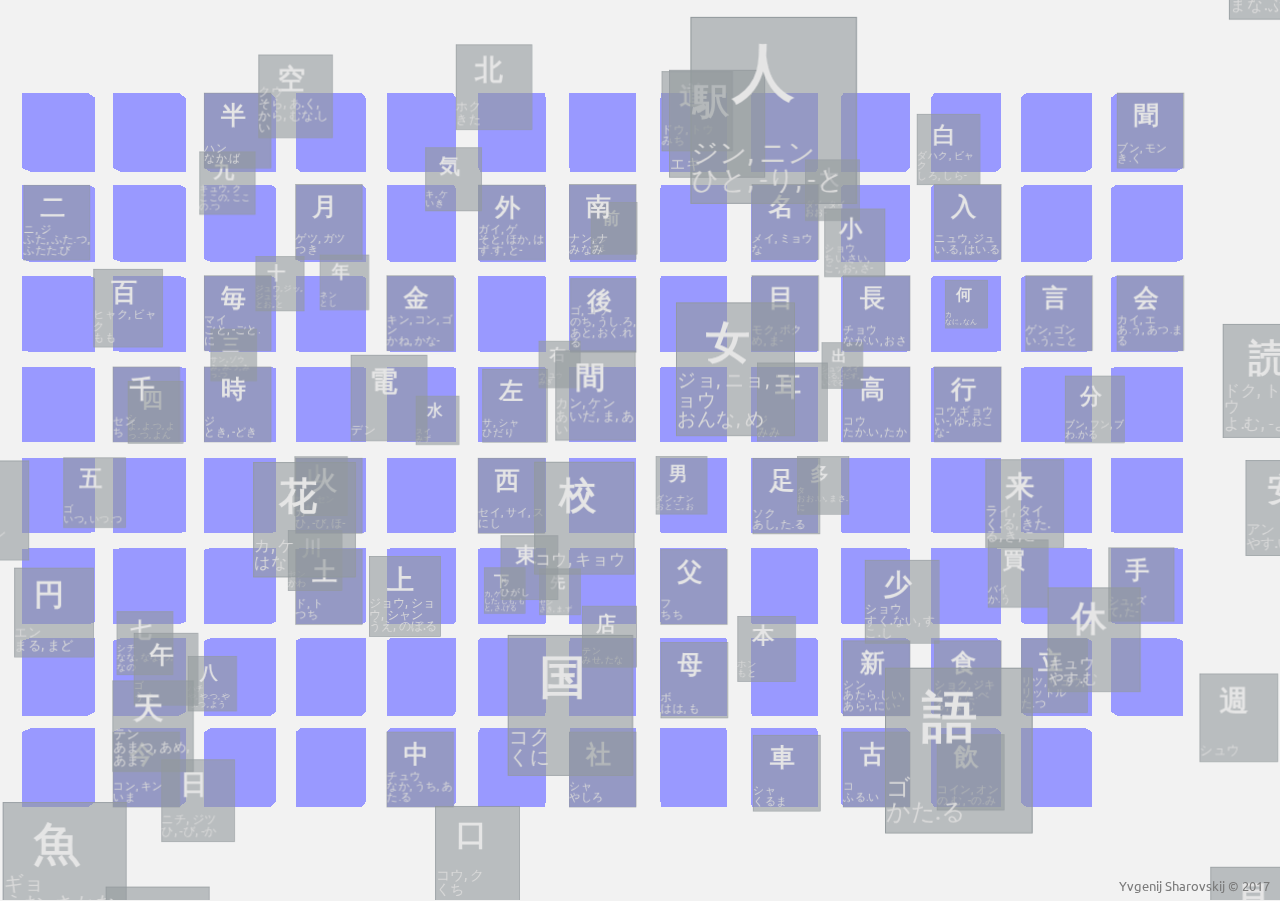
<file: index.html>
<!doctype html>
<html lang="jp">
<head>
	<meta charset="UTF-8">
 	<meta name="author" content="Yvgenij Sharovskij">
  	<meta name="keywords" content="日本語能力試験 , JLPT, N5, 漢字, Kanji, Yvgenij Sharovskij, Three.js, webVR">
  	<meta name="description" content="これはThree.jsとwebVRに基づいて日本語能力試験 (JLPT) N5の漢字グリッドです。2010年以前のJLPT試験からの104字が含まれている。">
    <meta http-equiv="x-ua-compatible" content="ie=edge">

	<link href="http://fonts.googleapis.com/css?family=Ubuntu:300,400,700" rel="stylesheet" type="text/css">
    
    <link rel="stylesheet" href="stylesheets/reset.css">
    <link rel="stylesheet" href="stylesheets/style.min.css"> 

	<title>日本語能力試験  N5: 漢字 (Yvgenij Sharovskij)</title>
</head>

<body>

<div class="page-container">
	<div id="container"></div>
	
<footer class="footer-container"> 	
	<div class="footer-copy">
		<a href="https://yvgenijsharovskij.github.io/">Yvgenij Sharovskij</a> &copy; 2017
	</div>     
</footer> <!-- footer-container -->

</div> <!-- page-container -->
	
<!-- unobtrusive <script> -->	
<script src="js/webvr-polyfill.min.js"></script> 
<script src="js/three.min.js"></script>
<script src="js/detector.min.js"></script>
<script src="js/VREffect.min.js"></script>
<script src="js/tween.min.js"></script>
<script src="js/CSS3DRenderer.min.js"></script>
<script src="js/OrbitControls.min.js"></script>
<!-- custom -->
<script src="js/N5Kanji.min.js"></script>
<script src="js/main.min.js"></script>

</body>
</html>
</file>
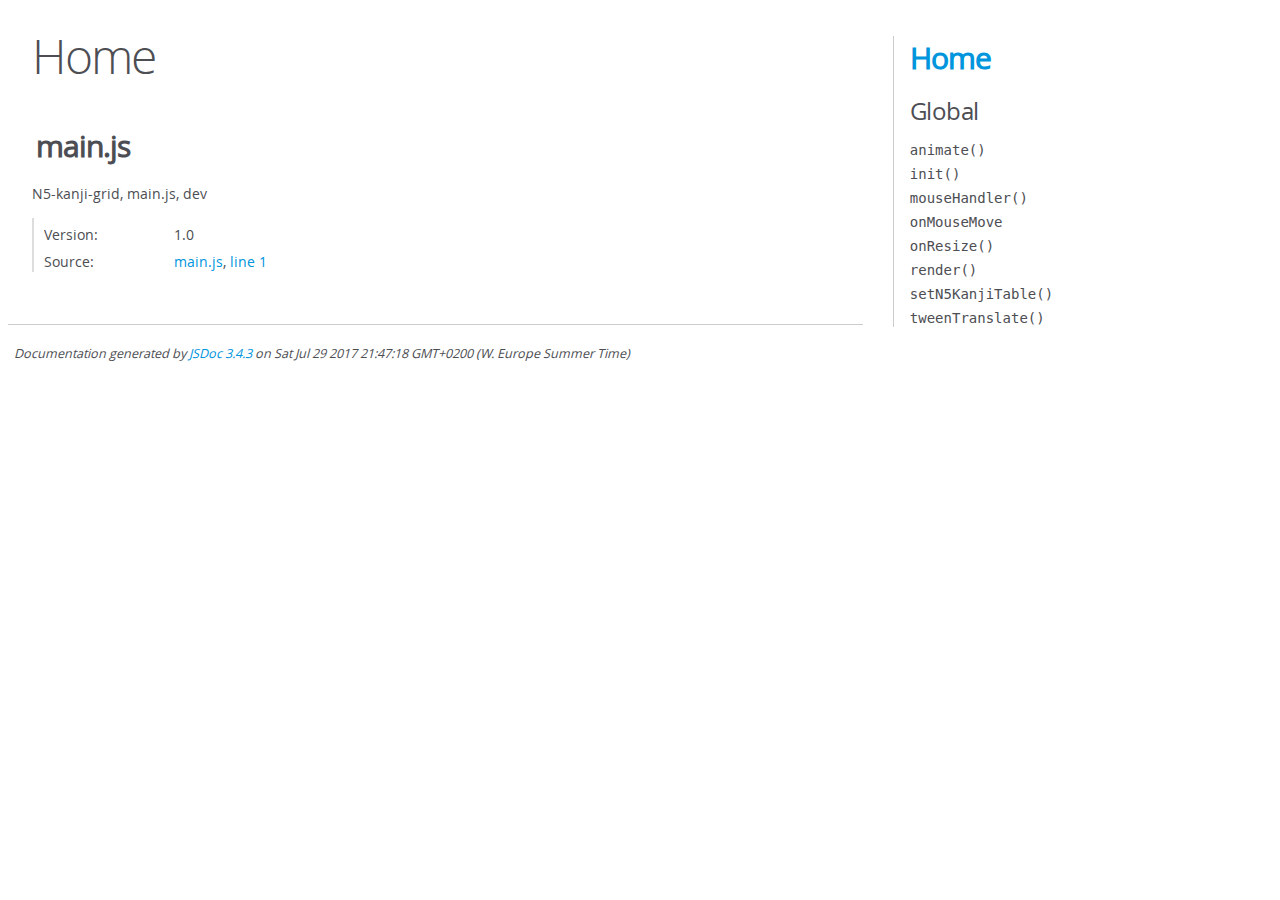
<file: js/jsdoc/index.html>
<!DOCTYPE html>
<html lang="en">
<head>
    <meta charset="utf-8">
    <title>JSDoc: Home</title>

    <script src="scripts/prettify/prettify.js"> </script>
    <script src="scripts/prettify/lang-css.js"> </script>
    <!--[if lt IE 9]>
      <script src="//html5shiv.googlecode.com/svn/trunk/html5.js"></script>
    <![endif]-->
    <link type="text/css" rel="stylesheet" href="styles/prettify-tomorrow.css">
    <link type="text/css" rel="stylesheet" href="styles/jsdoc-default.css">
</head>

<body>

<div id="main">

    <h1 class="page-title">Home</h1>

    



    


    <h3> </h3>










    












<section>

<header>
    
        <h2>main.js</h2>
        
    
</header>

<article>
    <div class="container-overview">
    
        
            <div class="description">N5-kanji-grid, main.js, dev</div>
        

        


<dl class="details">

    
    <dt class="tag-version">Version:</dt>
    <dd class="tag-version"><ul class="dummy"><li>1.0</li></ul></dd>
    

    

    

    

    

    

    

    

    

    

    

    

    
    <dt class="tag-source">Source:</dt>
    <dd class="tag-source"><ul class="dummy"><li>
        <a href="main.js.html">main.js</a>, <a href="main.js.html#line1">line 1</a>
    </li></ul></dd>
    

    

    

    
</dl>


        
    
    </div>

    

    

    

     

    

    

    

    

    
</article>

</section>




</div>

<nav>
    <h2><a href="index.html">Home</a></h2><h3>Global</h3><ul><li><a href="global.html#animate()">animate()</a></li><li><a href="global.html#init()">init()</a></li><li><a href="global.html#mouseHandler()">mouseHandler()</a></li><li><a href="global.html#onMouseMoveevent">onMouseMove</a></li><li><a href="global.html#onResize()">onResize()</a></li><li><a href="global.html#render()">render()</a></li><li><a href="global.html#setN5KanjiTable()">setN5KanjiTable()</a></li><li><a href="global.html#tweenTranslate()">tweenTranslate()</a></li></ul>
</nav>

<br class="clear">

<footer>
    Documentation generated by <a href="https://github.com/jsdoc3/jsdoc">JSDoc 3.4.3</a> on Sat Jul 29 2017 21:47:18 GMT+0200 (W. Europe Summer Time)
</footer>

<script> prettyPrint(); </script>
<script src="scripts/linenumber.js"> </script>
</body>
</html>
</file>
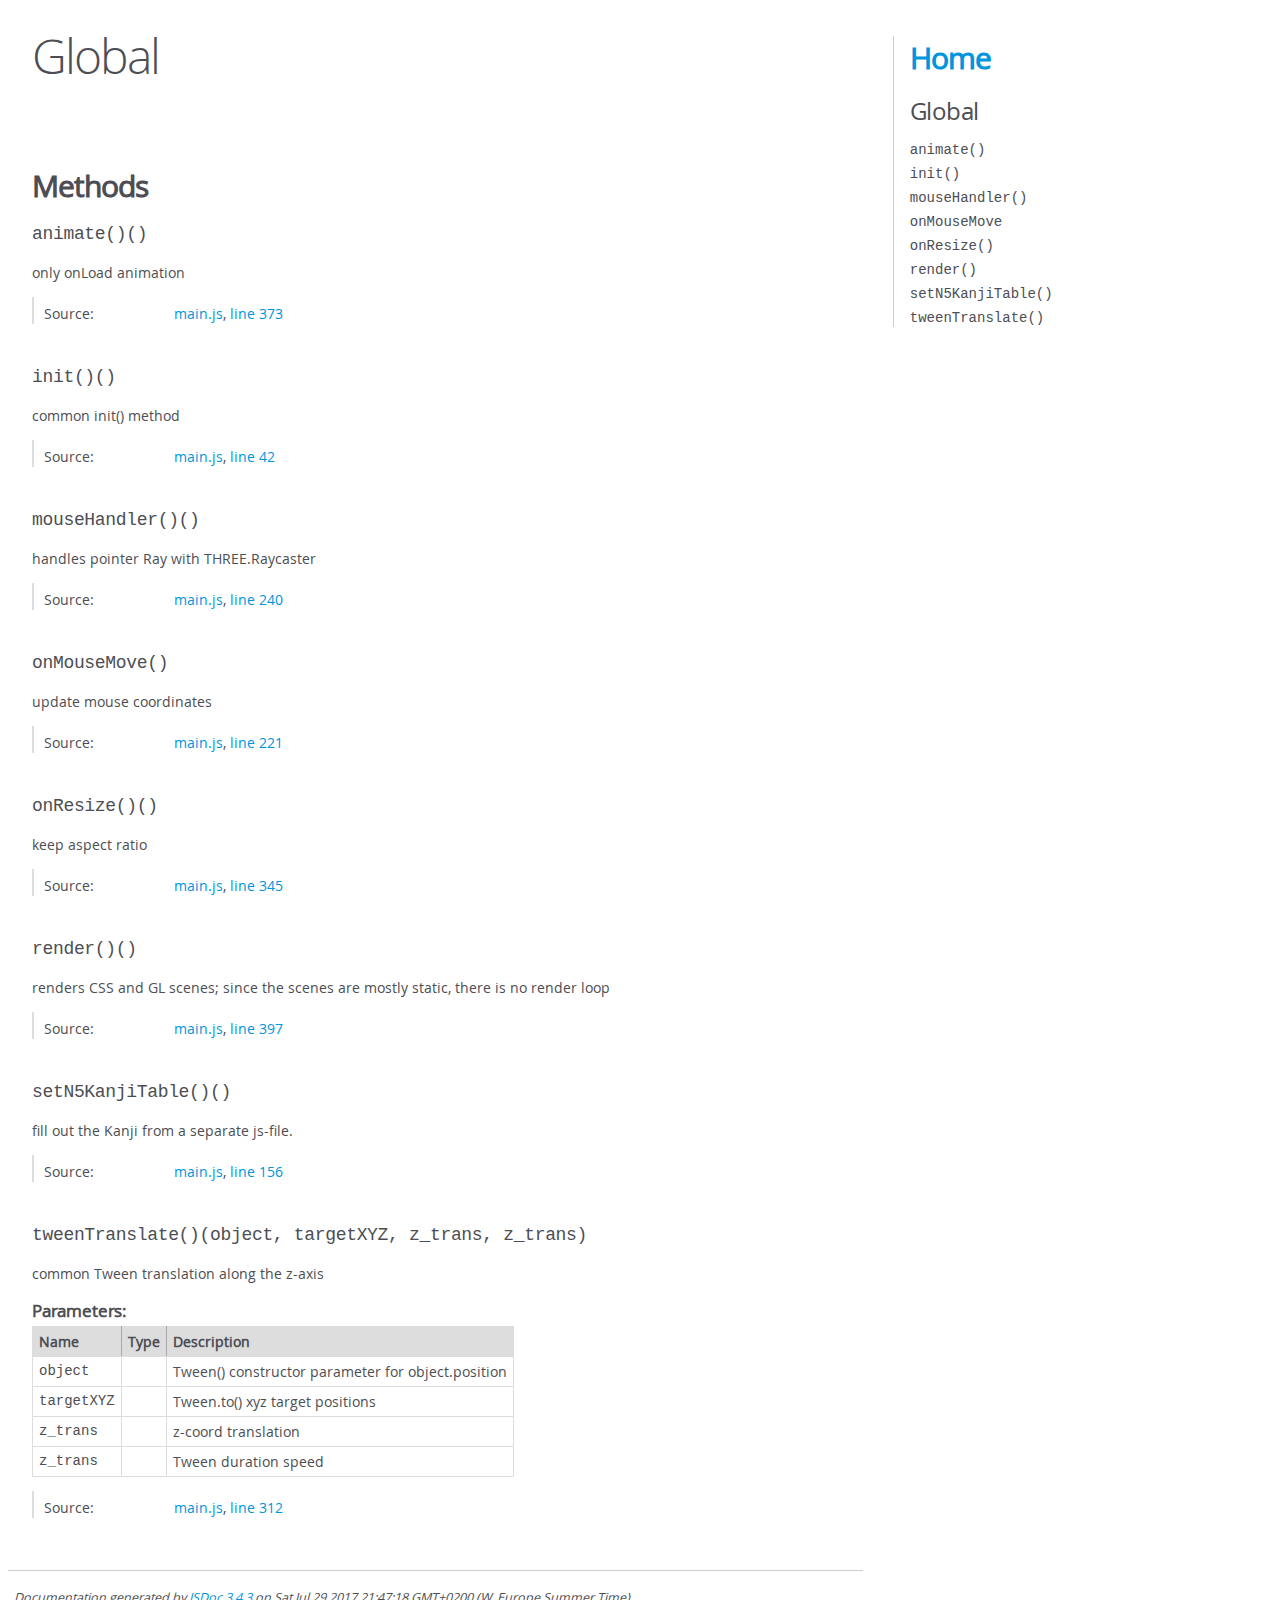
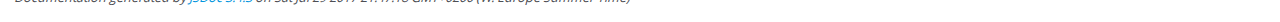
<file: js/jsdoc/global.html>
<!DOCTYPE html>
<html lang="en">
<head>
    <meta charset="utf-8">
    <title>JSDoc: Global</title>

    <script src="scripts/prettify/prettify.js"> </script>
    <script src="scripts/prettify/lang-css.js"> </script>
    <!--[if lt IE 9]>
      <script src="//html5shiv.googlecode.com/svn/trunk/html5.js"></script>
    <![endif]-->
    <link type="text/css" rel="stylesheet" href="styles/prettify-tomorrow.css">
    <link type="text/css" rel="stylesheet" href="styles/jsdoc-default.css">
</head>

<body>

<div id="main">

    <h1 class="page-title">Global</h1>

    




<section>

<header>
    
        <h2></h2>
        
    
</header>

<article>
    <div class="container-overview">
    
        

        


<dl class="details">

    

    

    

    

    

    

    

    

    

    

    

    

    

    

    

    
</dl>


        
    
    </div>

    

    

    

     

    

    

    
        <h3 class="subsection-title">Methods</h3>

        
            

    

    <h4 class="name" id="animate()"><span class="type-signature"></span>animate()<span class="signature">()</span><span class="type-signature"></span></h4>

    



<div class="description">
    only onLoad animation
</div>













<dl class="details">

    

    

    

    

    

    

    

    

    

    

    

    

    
    <dt class="tag-source">Source:</dt>
    <dd class="tag-source"><ul class="dummy"><li>
        <a href="main.js.html">main.js</a>, <a href="main.js.html#line373">line 373</a>
    </li></ul></dd>
    

    

    

    
</dl>
















        
            

    

    <h4 class="name" id="init()"><span class="type-signature"></span>init()<span class="signature">()</span><span class="type-signature"></span></h4>

    



<div class="description">
    common init() method
</div>













<dl class="details">

    

    

    

    

    

    

    

    

    

    

    

    

    
    <dt class="tag-source">Source:</dt>
    <dd class="tag-source"><ul class="dummy"><li>
        <a href="main.js.html">main.js</a>, <a href="main.js.html#line42">line 42</a>
    </li></ul></dd>
    

    

    

    
</dl>
















        
            

    

    <h4 class="name" id="mouseHandler()"><span class="type-signature"></span>mouseHandler()<span class="signature">()</span><span class="type-signature"></span></h4>

    



<div class="description">
    handles pointer Ray with THREE.Raycaster
</div>













<dl class="details">

    

    

    

    

    

    

    

    

    

    

    

    

    
    <dt class="tag-source">Source:</dt>
    <dd class="tag-source"><ul class="dummy"><li>
        <a href="main.js.html">main.js</a>, <a href="main.js.html#line240">line 240</a>
    </li></ul></dd>
    

    

    

    
</dl>
















        
            

    

    <h4 class="name" id="onMouseMoveevent"><span class="type-signature"></span>onMouseMove<span class="signature">()</span><span class="type-signature"></span></h4>

    



<div class="description">
    update mouse coordinates
</div>













<dl class="details">

    

    

    

    

    

    

    

    

    

    

    

    

    
    <dt class="tag-source">Source:</dt>
    <dd class="tag-source"><ul class="dummy"><li>
        <a href="main.js.html">main.js</a>, <a href="main.js.html#line221">line 221</a>
    </li></ul></dd>
    

    

    

    
</dl>
















        
            

    

    <h4 class="name" id="onResize()"><span class="type-signature"></span>onResize()<span class="signature">()</span><span class="type-signature"></span></h4>

    



<div class="description">
    keep aspect ratio
</div>













<dl class="details">

    

    

    

    

    

    

    

    

    

    

    

    

    
    <dt class="tag-source">Source:</dt>
    <dd class="tag-source"><ul class="dummy"><li>
        <a href="main.js.html">main.js</a>, <a href="main.js.html#line345">line 345</a>
    </li></ul></dd>
    

    

    

    
</dl>
















        
            

    

    <h4 class="name" id="render()"><span class="type-signature"></span>render()<span class="signature">()</span><span class="type-signature"></span></h4>

    



<div class="description">
    renders CSS and GL scenes; since the scenes are mostly static, there is no render loop
</div>













<dl class="details">

    

    

    

    

    

    

    

    

    

    

    

    

    
    <dt class="tag-source">Source:</dt>
    <dd class="tag-source"><ul class="dummy"><li>
        <a href="main.js.html">main.js</a>, <a href="main.js.html#line397">line 397</a>
    </li></ul></dd>
    

    

    

    
</dl>
















        
            

    

    <h4 class="name" id="setN5KanjiTable()"><span class="type-signature"></span>setN5KanjiTable()<span class="signature">()</span><span class="type-signature"></span></h4>

    



<div class="description">
    fill out the Kanji from a separate js-file.
</div>













<dl class="details">

    

    

    

    

    

    

    

    

    

    

    

    

    
    <dt class="tag-source">Source:</dt>
    <dd class="tag-source"><ul class="dummy"><li>
        <a href="main.js.html">main.js</a>, <a href="main.js.html#line156">line 156</a>
    </li></ul></dd>
    

    

    

    
</dl>
















        
            

    

    <h4 class="name" id="tweenTranslate()"><span class="type-signature"></span>tweenTranslate()<span class="signature">(object, targetXYZ, z_trans, z_trans)</span><span class="type-signature"></span></h4>

    



<div class="description">
    common Tween translation along the z-axis
</div>









    <h5>Parameters:</h5>
    

<table class="params">
    <thead>
    <tr>
        
        <th>Name</th>
        

        <th>Type</th>

        

        

        <th class="last">Description</th>
    </tr>
    </thead>

    <tbody>
    

        <tr>
            
                <td class="name"><code>object</code></td>
            

            <td class="type">
            
            </td>

            

            

            <td class="description last">Tween() constructor parameter for object.position</td>
        </tr>

    

        <tr>
            
                <td class="name"><code>targetXYZ</code></td>
            

            <td class="type">
            
            </td>

            

            

            <td class="description last">Tween.to() xyz target positions</td>
        </tr>

    

        <tr>
            
                <td class="name"><code>z_trans</code></td>
            

            <td class="type">
            
            </td>

            

            

            <td class="description last">z-coord translation</td>
        </tr>

    

        <tr>
            
                <td class="name"><code>z_trans</code></td>
            

            <td class="type">
            
            </td>

            

            

            <td class="description last">Tween duration speed</td>
        </tr>

    
    </tbody>
</table>






<dl class="details">

    

    

    

    

    

    

    

    

    

    

    

    

    
    <dt class="tag-source">Source:</dt>
    <dd class="tag-source"><ul class="dummy"><li>
        <a href="main.js.html">main.js</a>, <a href="main.js.html#line312">line 312</a>
    </li></ul></dd>
    

    

    

    
</dl>
















        
    

    

    
</article>

</section>




</div>

<nav>
    <h2><a href="index.html">Home</a></h2><h3>Global</h3><ul><li><a href="global.html#animate()">animate()</a></li><li><a href="global.html#init()">init()</a></li><li><a href="global.html#mouseHandler()">mouseHandler()</a></li><li><a href="global.html#onMouseMoveevent">onMouseMove</a></li><li><a href="global.html#onResize()">onResize()</a></li><li><a href="global.html#render()">render()</a></li><li><a href="global.html#setN5KanjiTable()">setN5KanjiTable()</a></li><li><a href="global.html#tweenTranslate()">tweenTranslate()</a></li></ul>
</nav>

<br class="clear">

<footer>
    Documentation generated by <a href="https://github.com/jsdoc3/jsdoc">JSDoc 3.4.3</a> on Sat Jul 29 2017 21:47:18 GMT+0200 (W. Europe Summer Time)
</footer>

<script> prettyPrint(); </script>
<script src="scripts/linenumber.js"> </script>
</body>
</html>
</file>
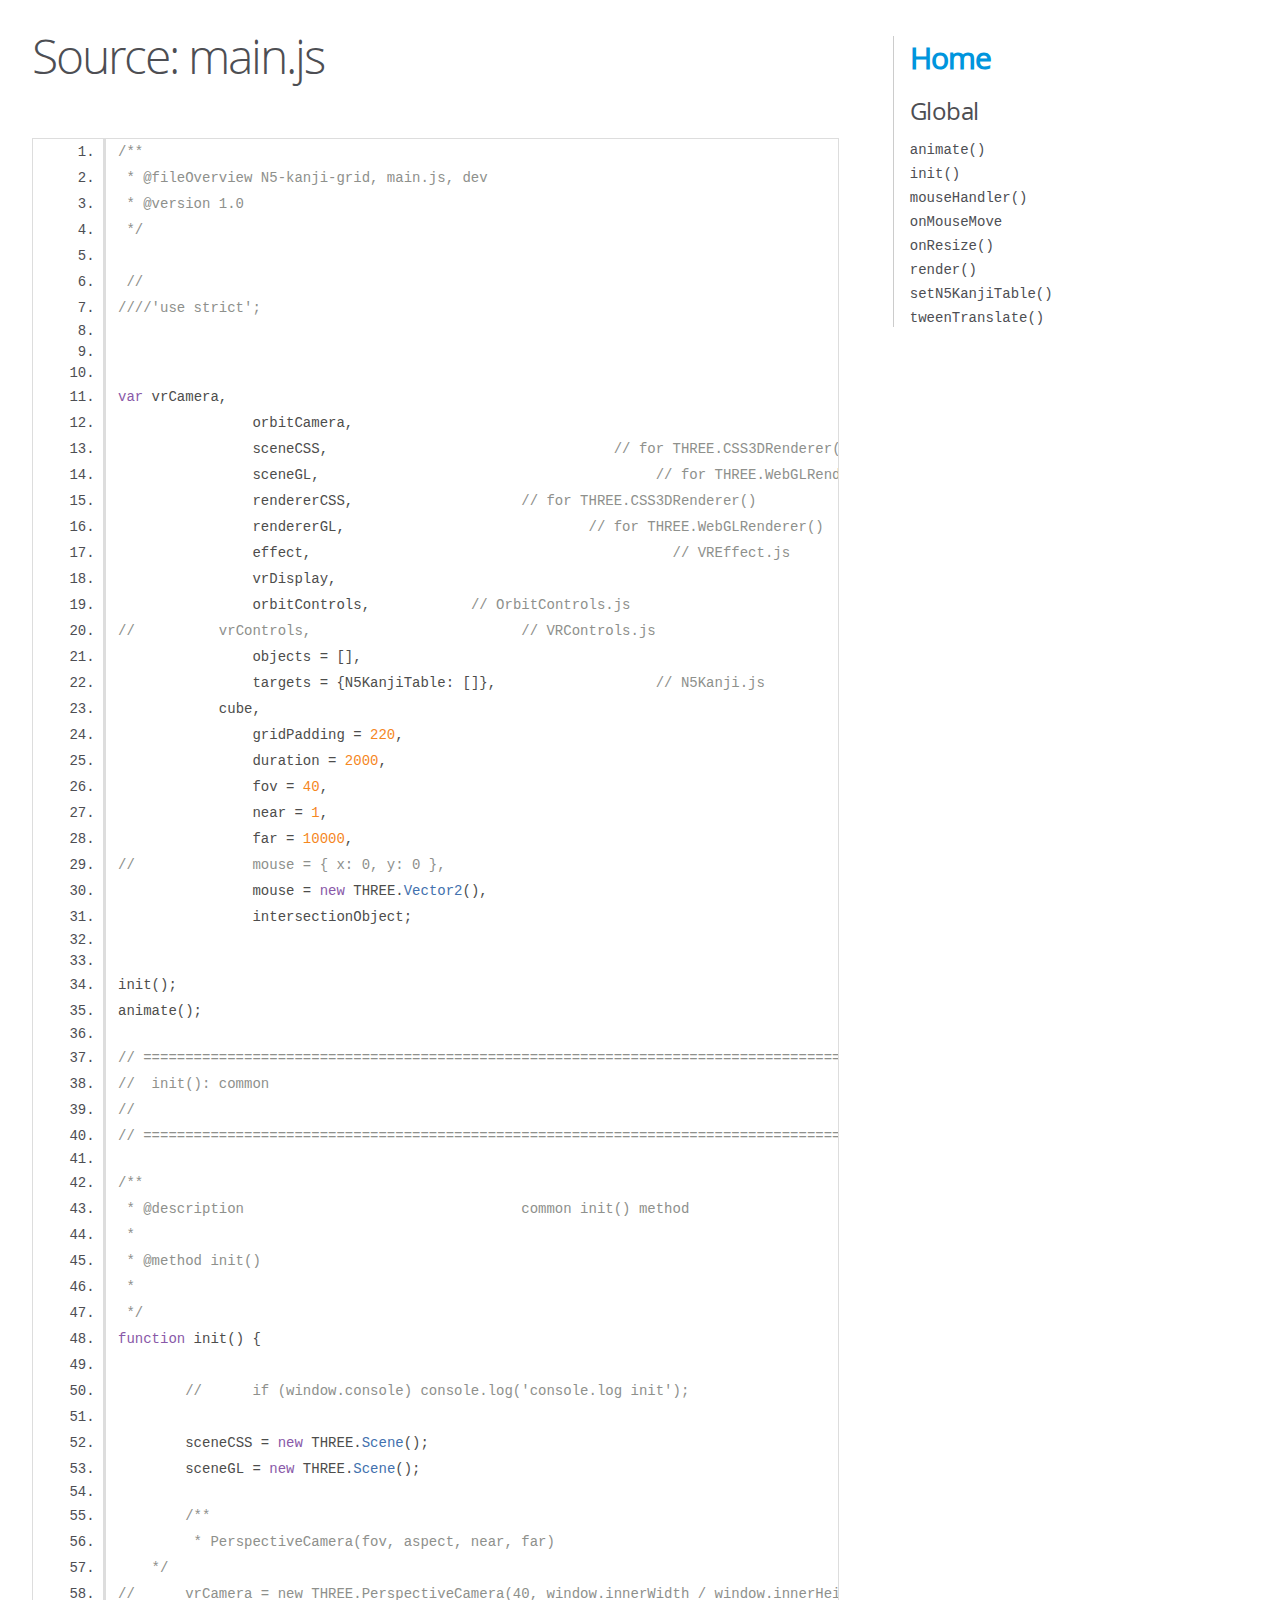
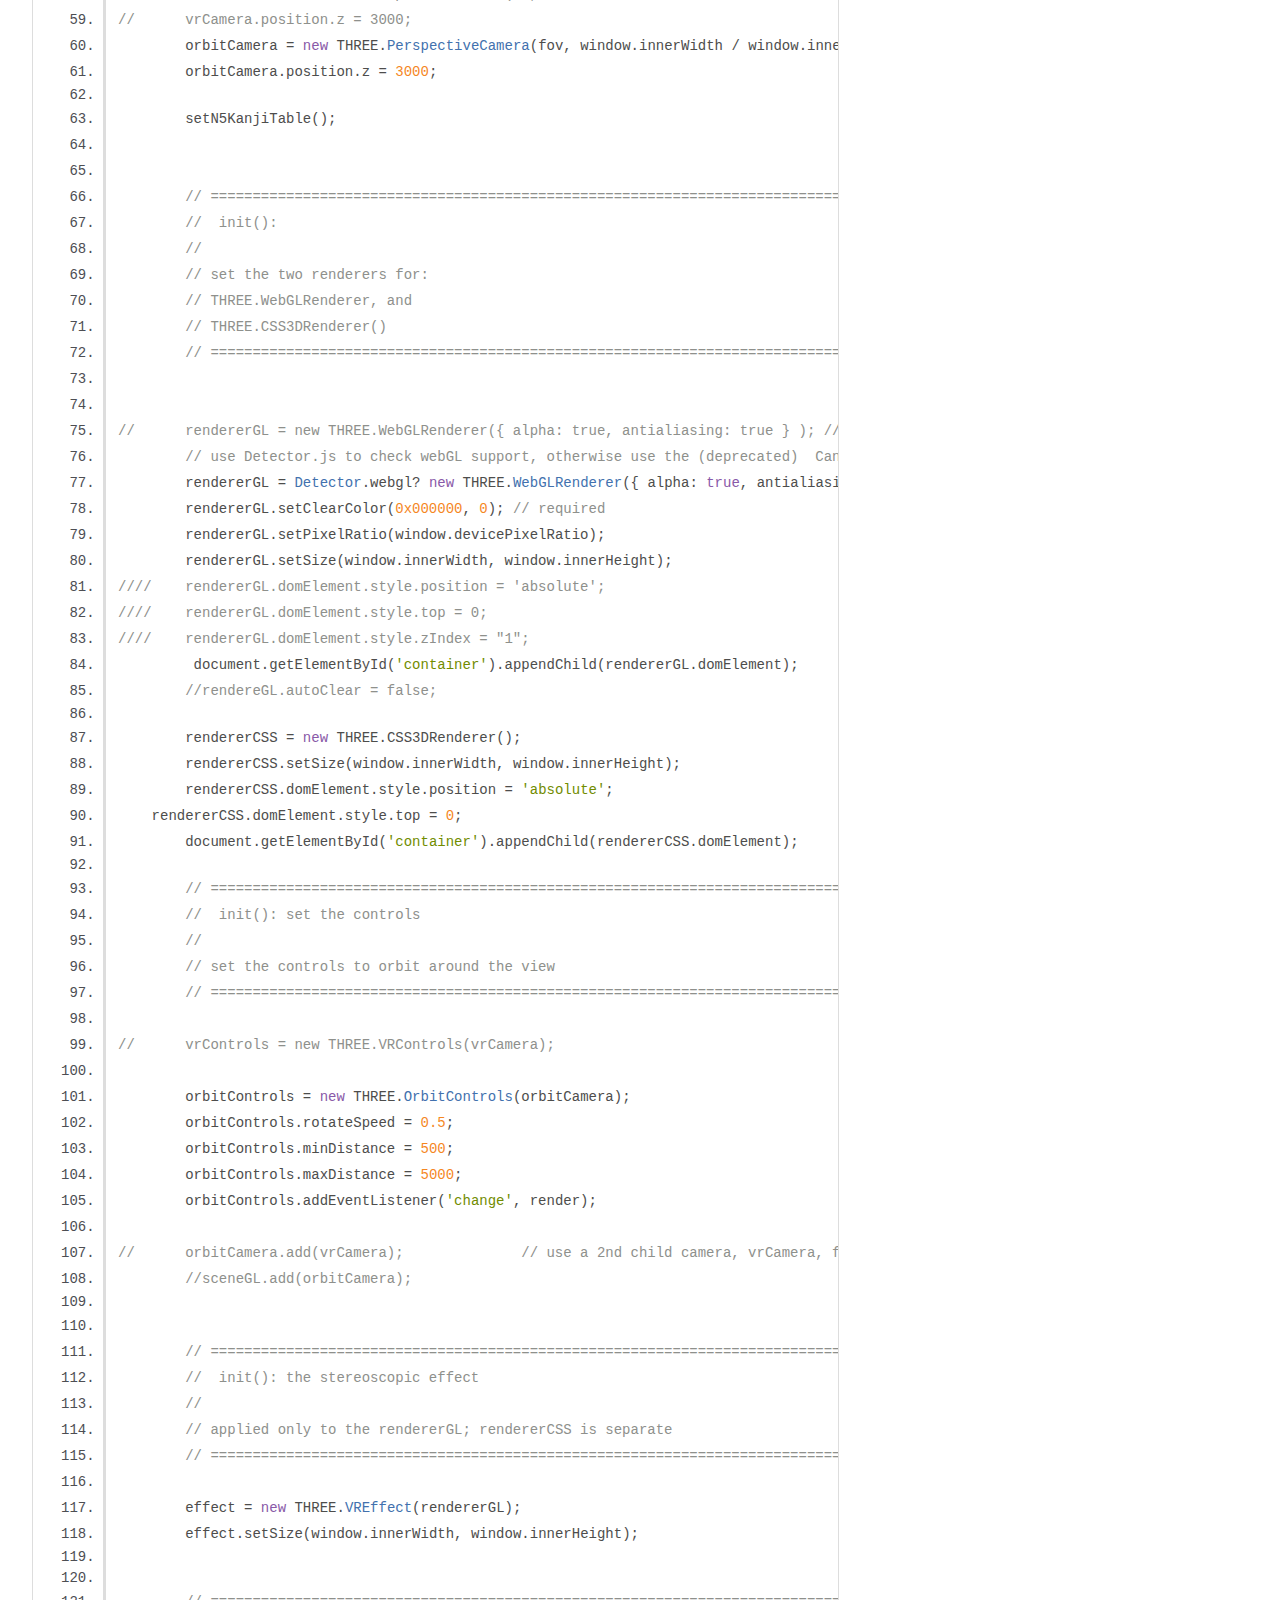
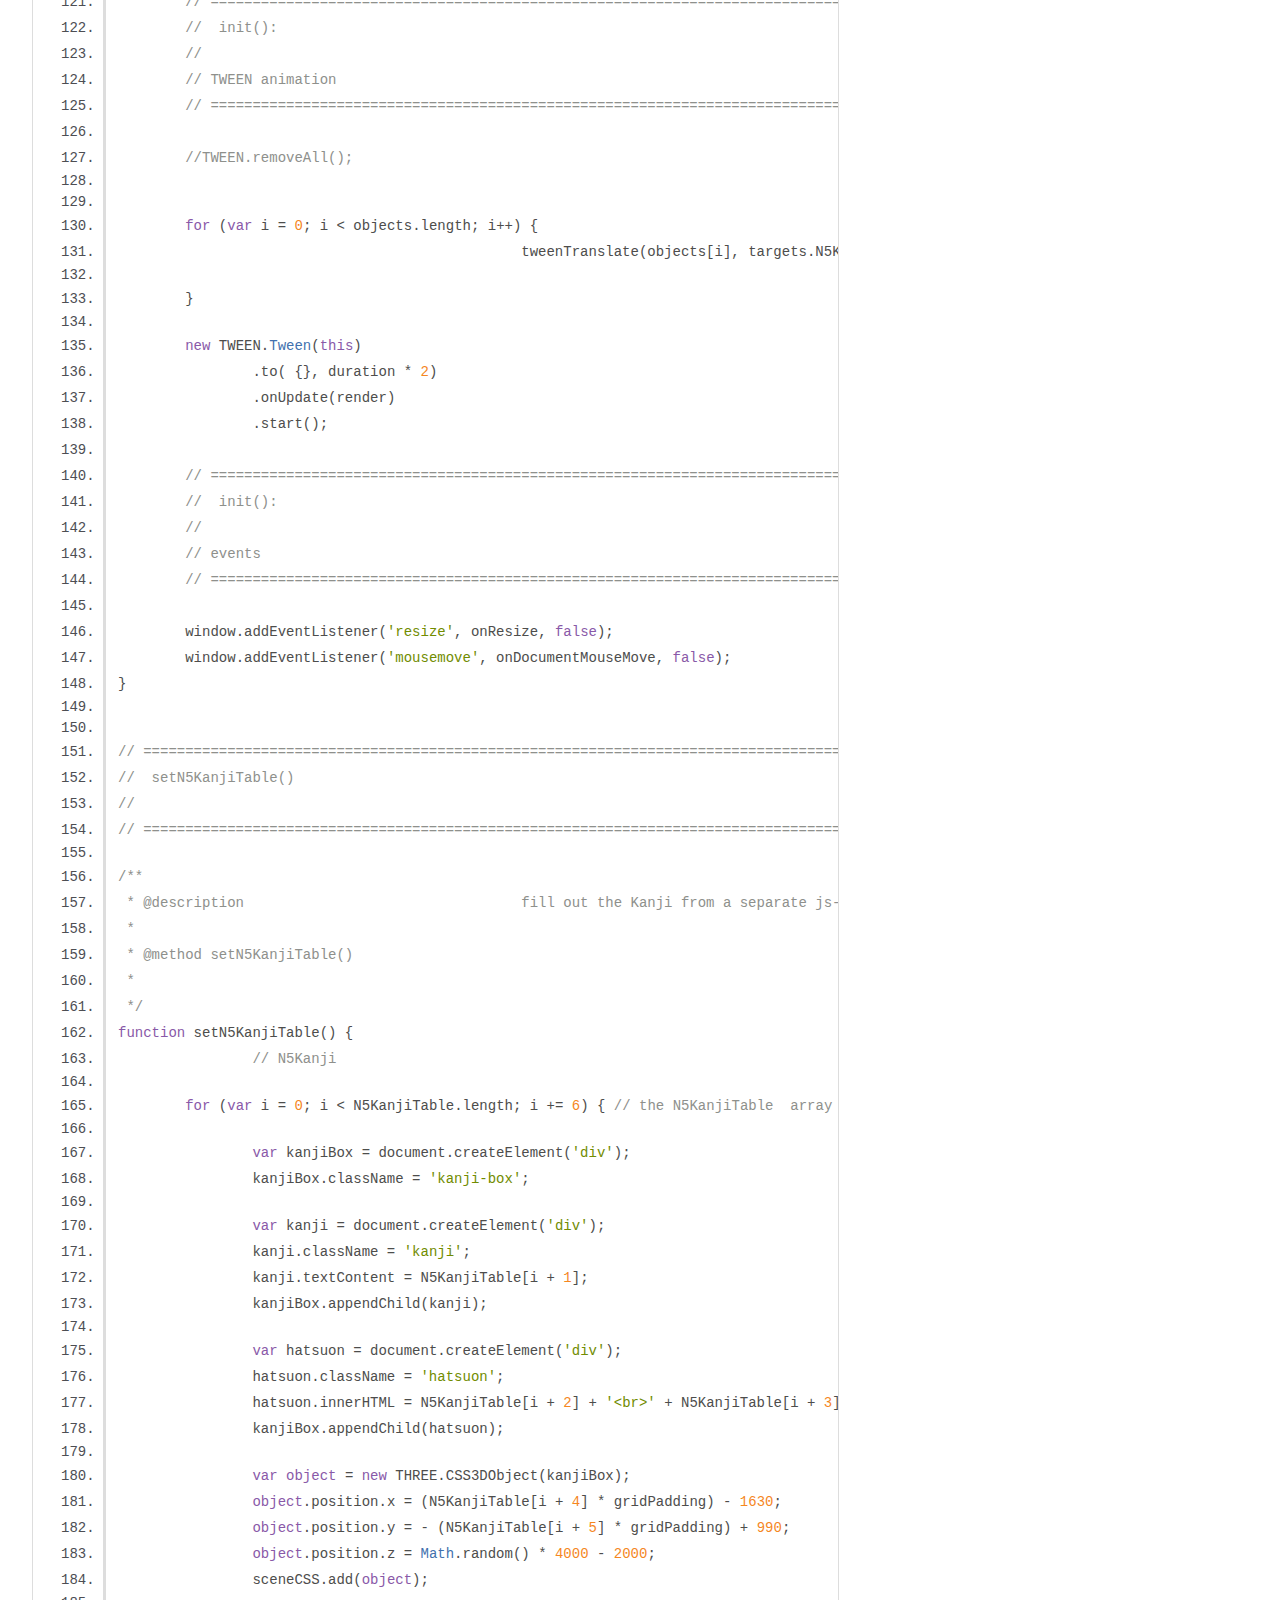
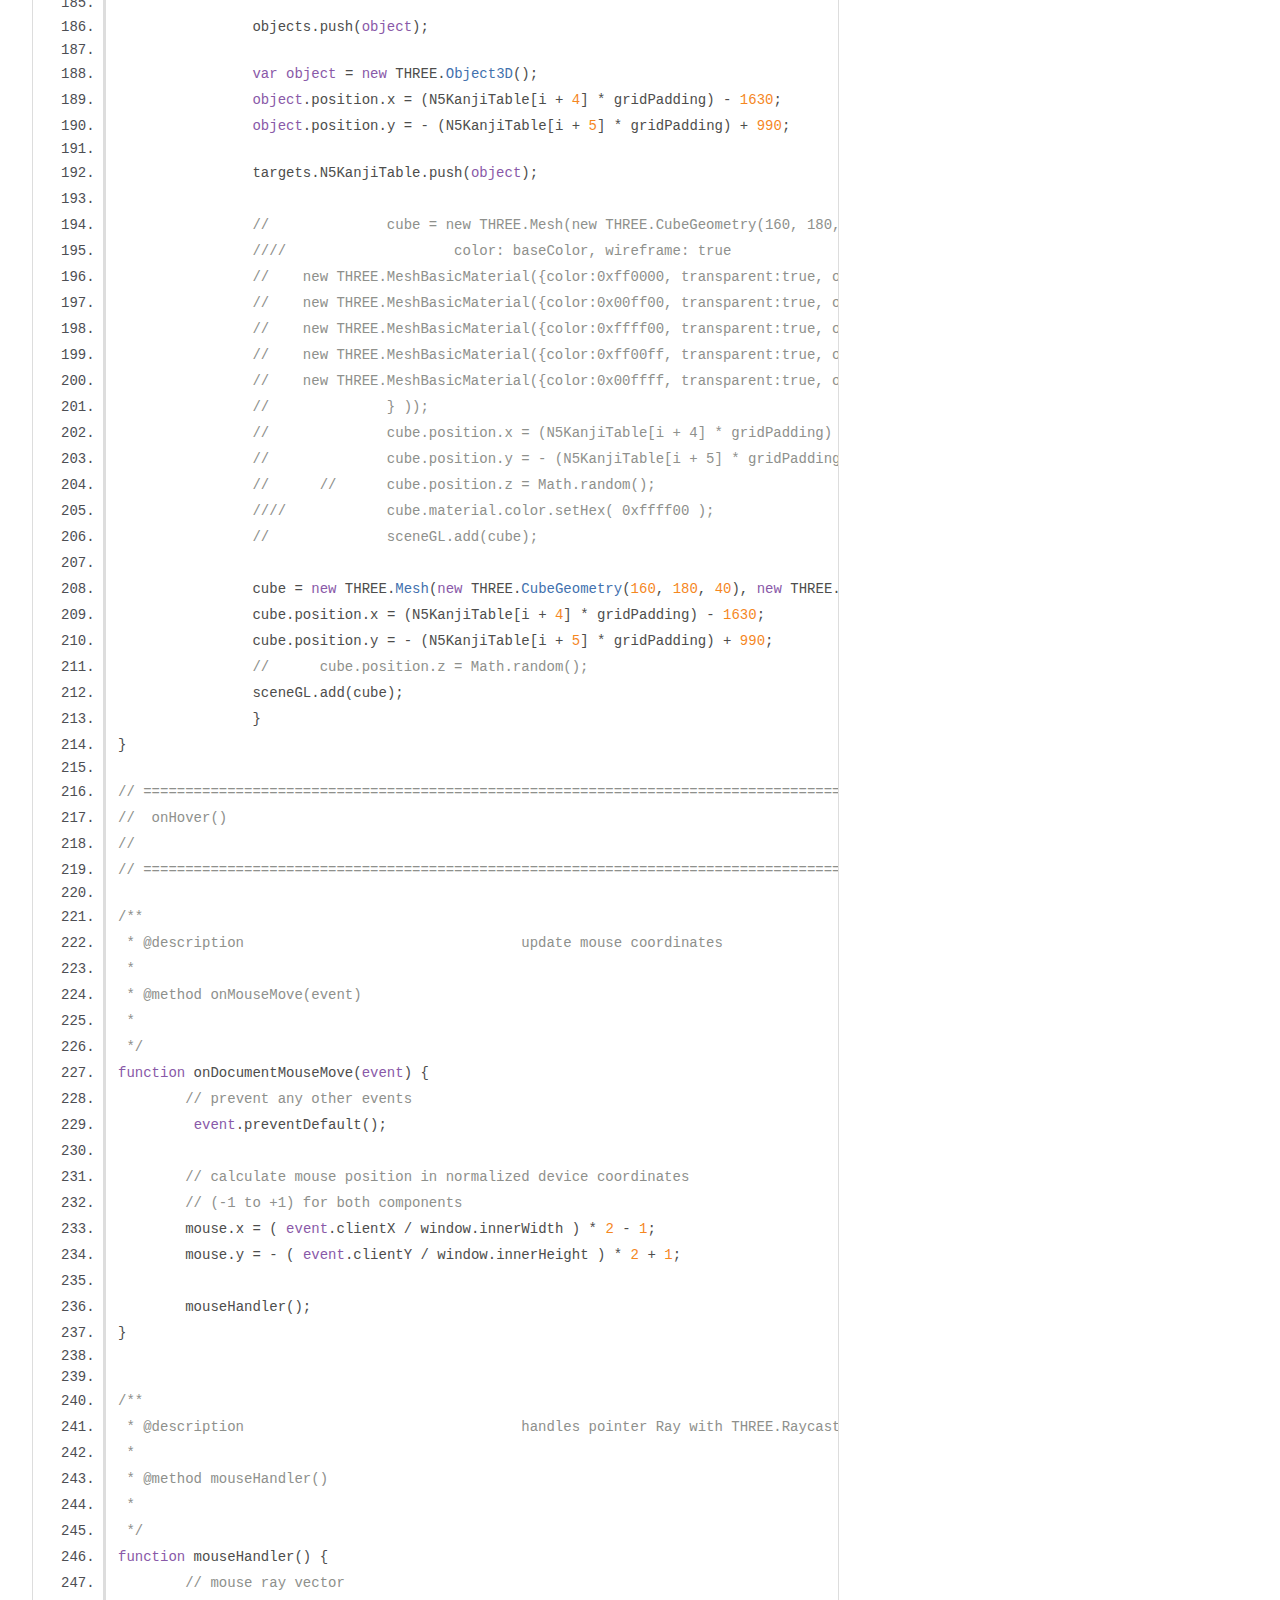
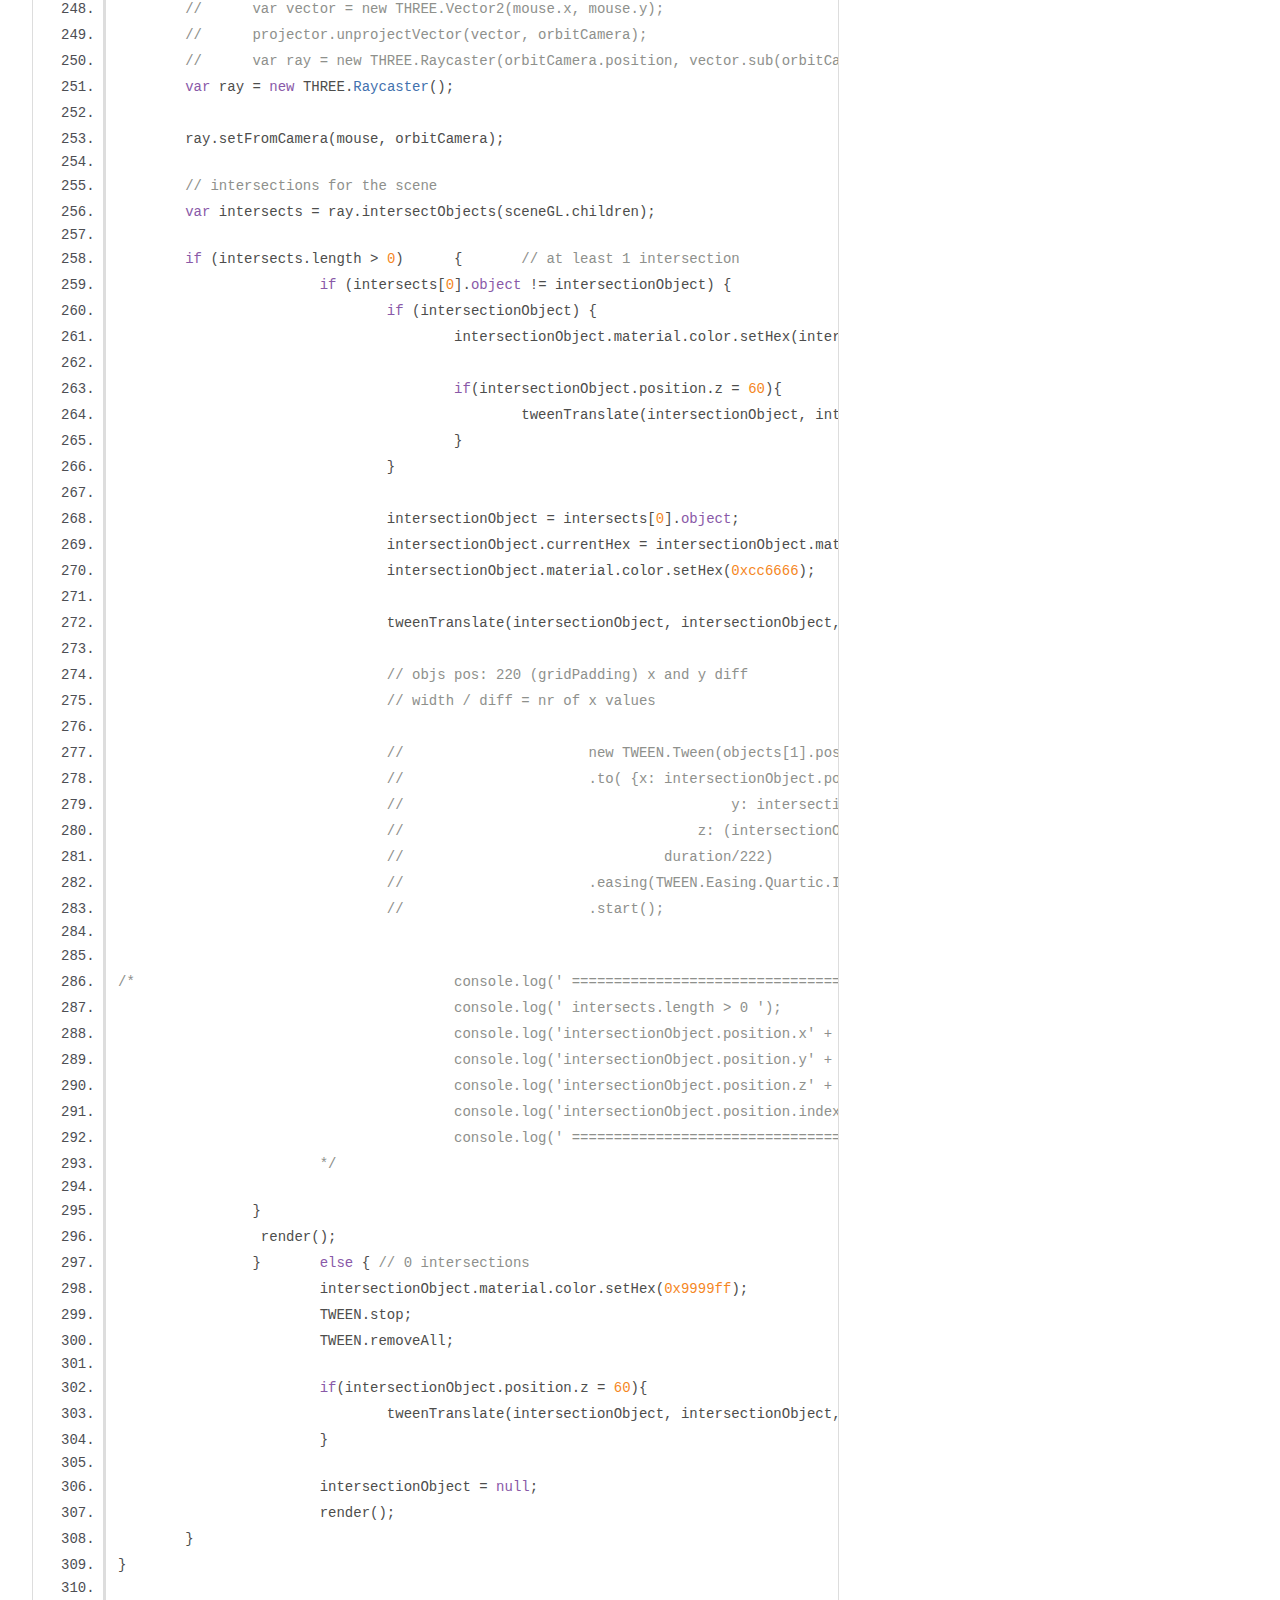
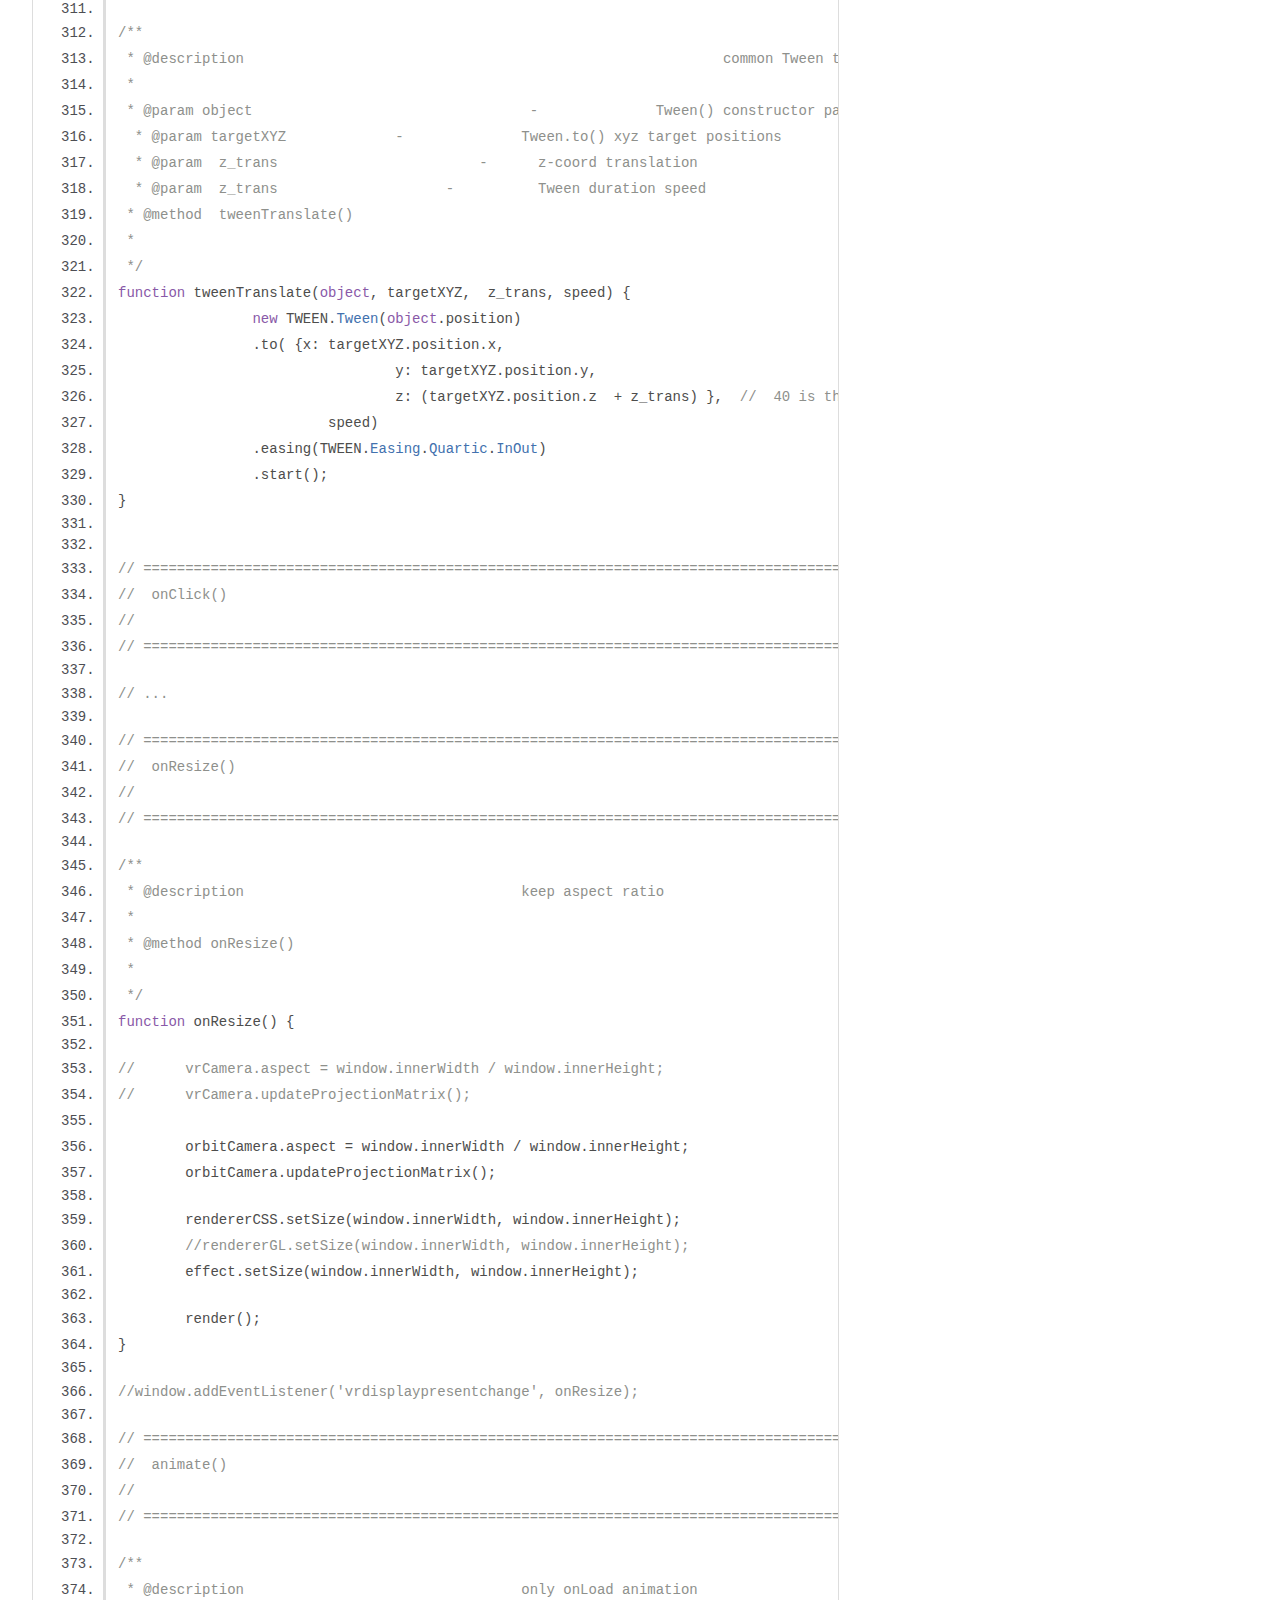
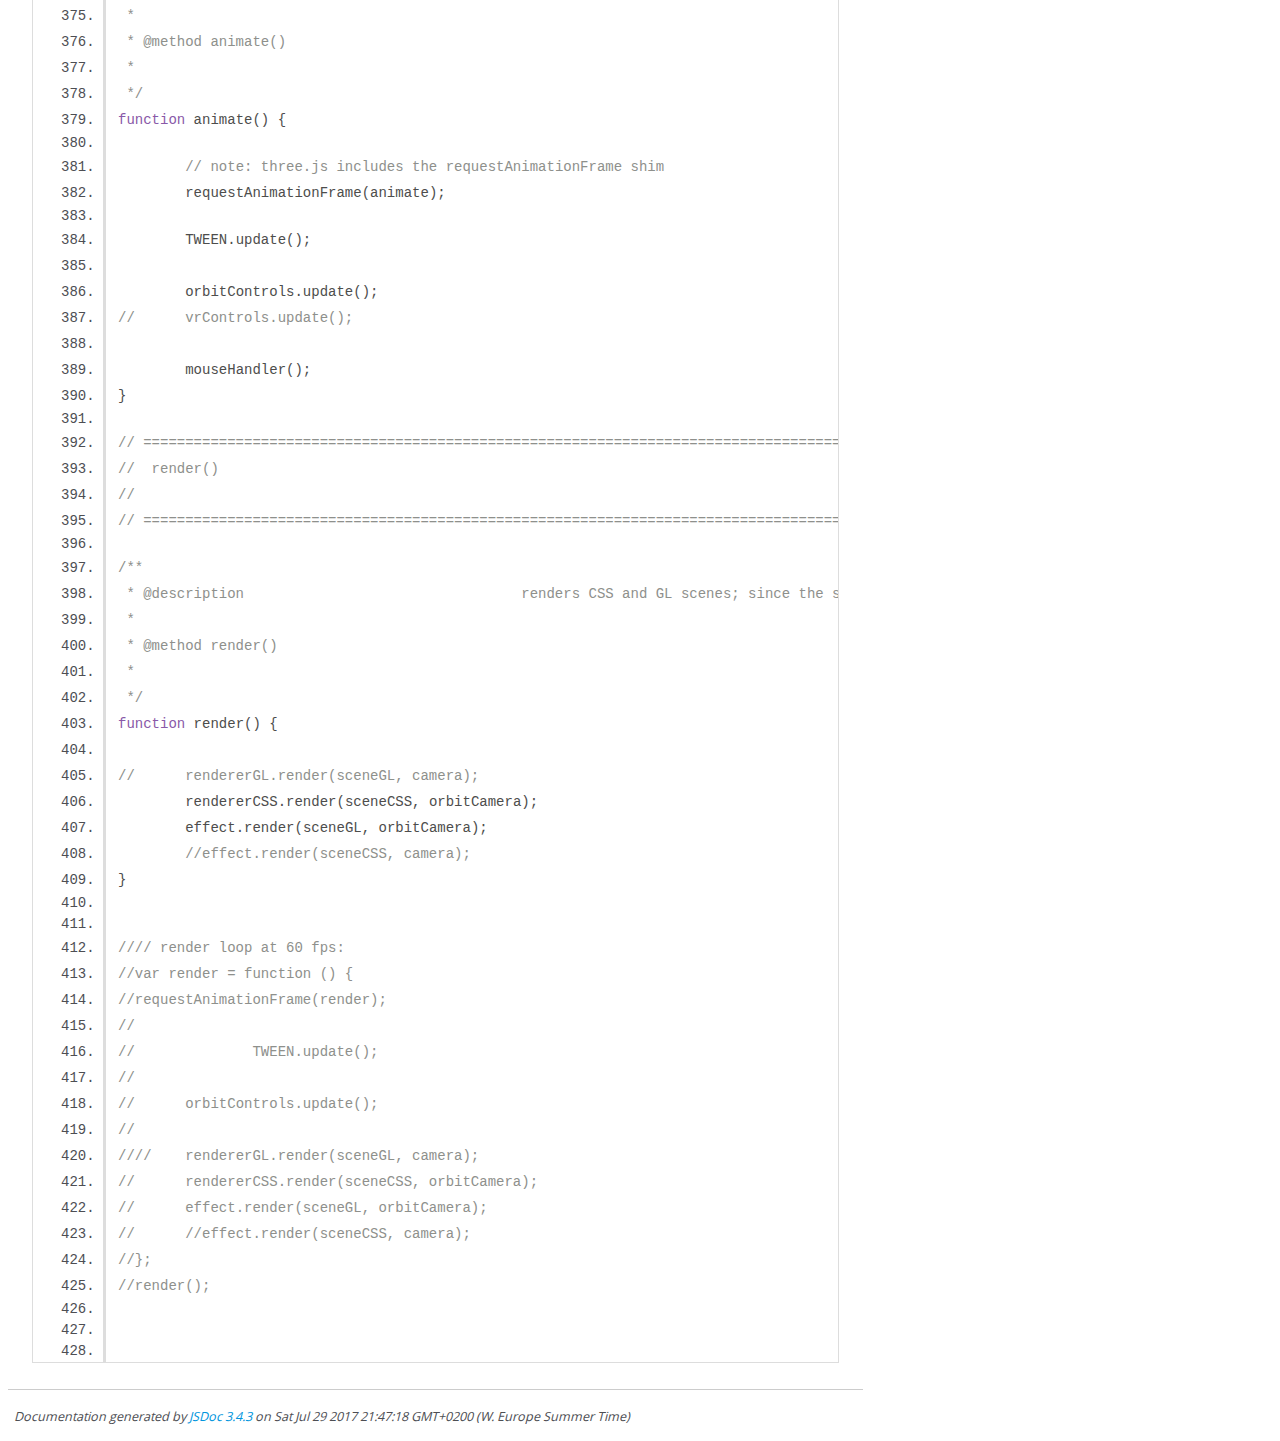
<file: js/jsdoc/main.js.html>
<!DOCTYPE html>
<html lang="en">
<head>
    <meta charset="utf-8">
    <title>JSDoc: Source: main.js</title>

    <script src="scripts/prettify/prettify.js"> </script>
    <script src="scripts/prettify/lang-css.js"> </script>
    <!--[if lt IE 9]>
      <script src="//html5shiv.googlecode.com/svn/trunk/html5.js"></script>
    <![endif]-->
    <link type="text/css" rel="stylesheet" href="styles/prettify-tomorrow.css">
    <link type="text/css" rel="stylesheet" href="styles/jsdoc-default.css">
</head>

<body>

<div id="main">

    <h1 class="page-title">Source: main.js</h1>

    



    
    <section>
        <article>
            <pre class="prettyprint source linenums"><code>/**
 * @fileOverview N5-kanji-grid, main.js, dev
 * @version 1.0
 */
 
 //
////'use strict';



var vrCamera, 
		orbitCamera,
		sceneCSS,				   // for THREE.CSS3DRenderer()
		sceneGL,					// for THREE.WebGLRenderer()
		rendererCSS,			// for THREE.CSS3DRenderer()
		rendererGL,				// for THREE.WebGLRenderer()
		effect,					 	  // VREffect.js
		vrDisplay,
		orbitControls,		  // OrbitControls.js			
//	    vrControls,				// VRControls.js	
		objects = [],
		targets = {N5KanjiTable: []},			// N5Kanji.js
	    cube,
		gridPadding = 220,
		duration = 2000,
		fov = 40,
		near = 1,
		far = 10000,
//		mouse = { x: 0, y: 0 }, 
		mouse = new THREE.Vector2(),
		intersectionObject;


init();
animate(); 

// ================================================================================================================
//  init(): common
//
// ================================================================================================================

/**
 * @description 			 	common init() method
 *
 * @method init()
 * 
 */ 
function init() { 
	
	//	if (window.console) console.log('console.log init');
	
	sceneCSS = new THREE.Scene();
	sceneGL = new THREE.Scene(); 

	/**
	 * PerspectiveCamera(fov, aspect, near, far)
    */
//	vrCamera = new THREE.PerspectiveCamera(40, window.innerWidth / window.innerHeight, 1, 10000);
//	vrCamera.position.z = 3000;
	orbitCamera = new THREE.PerspectiveCamera(fov, window.innerWidth / window.innerHeight, near, far);
	orbitCamera.position.z = 3000;

	setN5KanjiTable();
	
	
	// ================================================================================================================
	//  init(): 
	//
	// set the two renderers for:
	// THREE.WebGLRenderer, and
	// THREE.CSS3DRenderer()
	// ================================================================================================================
	
	
//	rendererGL = new THREE.WebGLRenderer({ alpha: true, antialiasing: true } ); // required: alpha: true
	// use Detector.js to check webGL support, otherwise use the (deprecated)  CanvasRenderer from https://threejs.org/docs/#examples/renderers/CanvasRenderer
	rendererGL = Detector.webgl? new THREE.WebGLRenderer({ alpha: true, antialiasing: true } ): new THREE.CanvasRenderer();		
	rendererGL.setClearColor(0x000000, 0); // required
	rendererGL.setPixelRatio(window.devicePixelRatio);
	rendererGL.setSize(window.innerWidth, window.innerHeight);
////	rendererGL.domElement.style.position = 'absolute'; 
////	rendererGL.domElement.style.top = 0;
////	rendererGL.domElement.style.zIndex = "1";
	 document.getElementById('container').appendChild(rendererGL.domElement); 
	//rendereGL.autoClear = false;

	rendererCSS = new THREE.CSS3DRenderer();
	rendererCSS.setSize(window.innerWidth, window.innerHeight);
	rendererCSS.domElement.style.position = 'absolute'; 
    rendererCSS.domElement.style.top = 0;
	document.getElementById('container').appendChild(rendererCSS.domElement); 

	// ================================================================================================================
	//  init(): set the controls
	//
	// set the controls to orbit around the view
	// ================================================================================================================
	
//	vrControls = new THREE.VRControls(vrCamera);
	
	orbitControls = new THREE.OrbitControls(orbitCamera);
	orbitControls.rotateSpeed = 0.5;
	orbitControls.minDistance = 500;
	orbitControls.maxDistance = 5000;
	orbitControls.addEventListener('change', render);
	
//	orbitCamera.add(vrCamera);		// use a 2nd child camera, vrCamera, for vrControls
	//sceneGL.add(orbitCamera);

	
	// ================================================================================================================
	//  init(): the stereoscopic effect
	//
	// applied only to the rendererGL; rendererCSS is separate
	// ================================================================================================================
	
	effect = new THREE.VREffect(rendererGL);
	effect.setSize(window.innerWidth, window.innerHeight);


	// ================================================================================================================
	//  init(): 
	//
	// TWEEN animation
	// ================================================================================================================
	
	//TWEEN.removeAll();


	for (var i = 0; i &lt; objects.length; i++) {
						tweenTranslate(objects[i], targets.N5KanjiTable[i],  + 20, Math.random() * duration * 2);

	}

	new TWEEN.Tween(this)
		.to( {}, duration * 2)
		.onUpdate(render)
		.start();
	
	// ================================================================================================================
	//  init(): 
	//
	// events
	// ================================================================================================================
	
	window.addEventListener('resize', onResize, false);
	window.addEventListener('mousemove', onDocumentMouseMove, false);
}


// ================================================================================================================
//  setN5KanjiTable()
//
// ================================================================================================================

/**
 * @description 			 	fill out the Kanji from a separate js-file.
 *
 * @method setN5KanjiTable()
 * 
 */ 
function setN5KanjiTable() {
		// N5Kanji

	for (var i = 0; i &lt; N5KanjiTable.length; i += 6) { // the N5KanjiTable  array contains six elements

		var kanjiBox = document.createElement('div');
		kanjiBox.className = 'kanji-box'; 

		var kanji = document.createElement('div');
		kanji.className = 'kanji';
		kanji.textContent = N5KanjiTable[i + 1];
		kanjiBox.appendChild(kanji);

		var hatsuon = document.createElement('div');
		hatsuon.className = 'hatsuon';
		hatsuon.innerHTML = N5KanjiTable[i + 2] + '&lt;br>' + N5KanjiTable[i + 3];
		kanjiBox.appendChild(hatsuon);

		var object = new THREE.CSS3DObject(kanjiBox);
		object.position.x = (N5KanjiTable[i + 4] * gridPadding) - 1630;
		object.position.y = - (N5KanjiTable[i + 5] * gridPadding) + 990;
		object.position.z = Math.random() * 4000 - 2000;
		sceneCSS.add(object);

		objects.push(object);

		var object = new THREE.Object3D();
		object.position.x = (N5KanjiTable[i + 4] * gridPadding) - 1630; 
		object.position.y = - (N5KanjiTable[i + 5] * gridPadding) + 990;

		targets.N5KanjiTable.push(object);
		
		//		cube = new THREE.Mesh(new THREE.CubeGeometry(160, 180, 40), new THREE.MeshFaceMaterial( {
		////			color: baseColor, wireframe: true 
		//    new THREE.MeshBasicMaterial({color:0xff0000, transparent:true, opacity:0.8, side: THREE.DoubleSide}),
		//    new THREE.MeshBasicMaterial({color:0x00ff00, transparent:true, opacity:0.8, side: THREE.DoubleSide}), 
		//    new THREE.MeshBasicMaterial({color:0xffff00, transparent:true, opacity:0.8, side: THREE.DoubleSide}), 
		//    new THREE.MeshBasicMaterial({color:0xff00ff, transparent:true, opacity:0.8, side: THREE.DoubleSide}), 
		//    new THREE.MeshBasicMaterial({color:0x00ffff, transparent:true, opacity:0.8, side: THREE.DoubleSide}),
		//		} ));
		//		cube.position.x = (N5KanjiTable[i + 4] * gridPadding) - 1630; 
		//		cube.position.y = - (N5KanjiTable[i + 5] * gridPadding) + 990;
		//	//	cube.position.z = Math.random();
		////		cube.material.color.setHex( 0xffff00 ); 
		//		sceneGL.add(cube);  
		
		cube = new THREE.Mesh(new THREE.CubeGeometry(160, 180, 40), new THREE.MeshBasicMaterial( {color: 0x9999ff }));
		cube.position.x = (N5KanjiTable[i + 4] * gridPadding) - 1630; 
		cube.position.y = - (N5KanjiTable[i + 5] * gridPadding) + 990;
		//	cube.position.z = Math.random();
		sceneGL.add(cube);						 
		}	
}

// ================================================================================================================
//  onHover()
//
// ================================================================================================================

/**
 * @description 				update mouse coordinates
 *
 * @method onMouseMove(event) 
 * 
 */ 
function onDocumentMouseMove(event) {
	// prevent any other events
	 event.preventDefault();
	
	// calculate mouse position in normalized device coordinates
	// (-1 to +1) for both components
	mouse.x = ( event.clientX / window.innerWidth ) * 2 - 1;
	mouse.y = - ( event.clientY / window.innerHeight ) * 2 + 1;
	
	mouseHandler();
}


/**
 * @description 				handles pointer Ray with THREE.Raycaster
 *
 * @method mouseHandler()
 * 
 */ 
function mouseHandler() {
	// mouse ray vector
	//	var vector = new THREE.Vector2(mouse.x, mouse.y);
	//	projector.unprojectVector(vector, orbitCamera);
	//	var ray = new THREE.Raycaster(orbitCamera.position, vector.sub(orbitCamera.position).normalize());
	var ray = new THREE.Raycaster();
	
	ray.setFromCamera(mouse, orbitCamera);

	// intersections for the scene
	var intersects = ray.intersectObjects(sceneGL.children); 

	if (intersects.length > 0) 	{ 	// at least 1 intersection
			if (intersects[0].object != intersectionObject) {
				if (intersectionObject) {
					intersectionObject.material.color.setHex(intersectionObject.currentHex);
				
					if(intersectionObject.position.z = 60){
						tweenTranslate(intersectionObject, intersectionObject,   - 60, 222);
					}
				}	
				
				intersectionObject = intersects[0].object;
				intersectionObject.currentHex = intersectionObject.material.color.getHex();
				intersectionObject.material.color.setHex(0xcc6666); 
		
				tweenTranslate(intersectionObject, intersectionObject,  + 60, duration/222);
			
				// objs pos: 220 (gridPadding) x and y diff
				// width / diff = nr of x values
			
				//			new TWEEN.Tween(objects[1].position)
				//			.to( {x: intersectionObject.position.x, 
				//				  	 y: intersectionObject.position.y, 
				//				     z: (intersectionObject.position.z  + 60) },  
				//				 duration/222)
				//			.easing(TWEEN.Easing.Quartic.InOut)
				//			.start();

			
/*					console.log(' ============================================================================================================');
					console.log(' intersects.length > 0 ');
					console.log('intersectionObject.position.x' + intersectionObject.position.x);
					console.log('intersectionObject.position.y' + intersectionObject.position.y);
					console.log('intersectionObject.position.z' + intersectionObject.position.z);
					console.log('intersectionObject.position.indexOf()' + intersects.indexOf(intersectionObject));
					console.log(' ============================================================================================================');
			*/

		}
		 render();
		} 	else { // 0 intersections
			intersectionObject.material.color.setHex(0x9999ff);
			TWEEN.stop;
			TWEEN.removeAll;

			if(intersectionObject.position.z = 60){
				tweenTranslate(intersectionObject, intersectionObject,  - 60, 222);
			}

			intersectionObject = null;
			render();
	}
}


/**
 * @description 							common Tween translation along the z-axis
 *
 * @param object				 -		Tween() constructor parameter for object.position				
  * @param targetXYZ		 -		Tween.to() xyz target positions
  * @param  z_trans			   -	  z-coord translation 
  * @param  z_trans		       -	  Tween duration speed
 * @method  tweenTranslate() 
 * 
 */ 
function tweenTranslate(object, targetXYZ,  z_trans, speed) {
		new TWEEN.Tween(object.position)
		.to( {x: targetXYZ.position.x, 
				 y: targetXYZ.position.y, 
				 z: (targetXYZ.position.z  + z_trans) },  //  40 is the z-coord of the cube
			 speed)
		.easing(TWEEN.Easing.Quartic.InOut)
		.start();
}


// ================================================================================================================
//  onClick()
//
// ================================================================================================================

// ...

// ================================================================================================================
//  onResize()
//
// ================================================================================================================

/**
 * @description 				keep aspect ratio 	
 *
 * @method onResize()
 * 
 */ 
function onResize() {

//	vrCamera.aspect = window.innerWidth / window.innerHeight;
//	vrCamera.updateProjectionMatrix();
	
	orbitCamera.aspect = window.innerWidth / window.innerHeight;
	orbitCamera.updateProjectionMatrix();

	rendererCSS.setSize(window.innerWidth, window.innerHeight);
	//rendererGL.setSize(window.innerWidth, window.innerHeight);
	effect.setSize(window.innerWidth, window.innerHeight);

	render();
}

//window.addEventListener('vrdisplaypresentchange', onResize);

// ================================================================================================================
//  animate() 
//
// ================================================================================================================

/**
 * @description 			 	only onLoad animation
 *
 * @method animate() 
 * 
 */ 
function animate() {

	// note: three.js includes the requestAnimationFrame shim
	requestAnimationFrame(animate);

	TWEEN.update();
	
	orbitControls.update();
//	vrControls.update();
	
	mouseHandler();
}

// ================================================================================================================
//  render() 
//
// ================================================================================================================

/**
 * @description 			 	renders CSS and GL scenes; since the scenes are mostly static, there is no render loop
 *
 * @method render() 
 * 
 */ 
function render() {
	
//	rendererGL.render(sceneGL, camera);
	rendererCSS.render(sceneCSS, orbitCamera);
	effect.render(sceneGL, orbitCamera);
	//effect.render(sceneCSS, camera);
}


//// render loop at 60 fps:
//var render = function () {
//requestAnimationFrame(render);
//	
//		TWEEN.update();
//	
//	orbitControls.update();
//
////	rendererGL.render(sceneGL, camera);
//	rendererCSS.render(sceneCSS, orbitCamera);
//	effect.render(sceneGL, orbitCamera);
//	//effect.render(sceneCSS, camera);
//};
//render();



</code></pre>
        </article>
    </section>




</div>

<nav>
    <h2><a href="index.html">Home</a></h2><h3>Global</h3><ul><li><a href="global.html#animate()">animate()</a></li><li><a href="global.html#init()">init()</a></li><li><a href="global.html#mouseHandler()">mouseHandler()</a></li><li><a href="global.html#onMouseMoveevent">onMouseMove</a></li><li><a href="global.html#onResize()">onResize()</a></li><li><a href="global.html#render()">render()</a></li><li><a href="global.html#setN5KanjiTable()">setN5KanjiTable()</a></li><li><a href="global.html#tweenTranslate()">tweenTranslate()</a></li></ul>
</nav>

<br class="clear">

<footer>
    Documentation generated by <a href="https://github.com/jsdoc3/jsdoc">JSDoc 3.4.3</a> on Sat Jul 29 2017 21:47:18 GMT+0200 (W. Europe Summer Time)
</footer>

<script> prettyPrint(); </script>
<script src="scripts/linenumber.js"> </script>
</body>
</html>
</file>
<file: js/jsdoc/styles/prettify-tomorrow.css>
/* Tomorrow Theme */
/* Original theme - https://github.com/chriskempson/tomorrow-theme */
/* Pretty printing styles. Used with prettify.js. */
/* SPAN elements with the classes below are added by prettyprint. */
/* plain text */
.pln {
  color: #4d4d4c; }

@media screen {
  /* string content */
  .str {
    color: #718c00; }

  /* a keyword */
  .kwd {
    color: #8959a8; }

  /* a comment */
  .com {
    color: #8e908c; }

  /* a type name */
  .typ {
    color: #4271ae; }

  /* a literal value */
  .lit {
    color: #f5871f; }

  /* punctuation */
  .pun {
    color: #4d4d4c; }

  /* lisp open bracket */
  .opn {
    color: #4d4d4c; }

  /* lisp close bracket */
  .clo {
    color: #4d4d4c; }

  /* a markup tag name */
  .tag {
    color: #c82829; }

  /* a markup attribute name */
  .atn {
    color: #f5871f; }

  /* a markup attribute value */
  .atv {
    color: #3e999f; }

  /* a declaration */
  .dec {
    color: #f5871f; }

  /* a variable name */
  .var {
    color: #c82829; }

  /* a function name */
  .fun {
    color: #4271ae; } }
/* Use higher contrast and text-weight for printable form. */
@media print, projection {
  .str {
    color: #060; }

  .kwd {
    color: #006;
    font-weight: bold; }

  .com {
    color: #600;
    font-style: italic; }

  .typ {
    color: #404;
    font-weight: bold; }

  .lit {
    color: #044; }

  .pun, .opn, .clo {
    color: #440; }

  .tag {
    color: #006;
    font-weight: bold; }

  .atn {
    color: #404; }

  .atv {
    color: #060; } }
/* Style */
/*
pre.prettyprint {
  background: white;
  font-family: Consolas, Monaco, 'Andale Mono', monospace;
  font-size: 12px;
  line-height: 1.5;
  border: 1px solid #ccc;
  padding: 10px; }
*/

/* Specify class=linenums on a pre to get line numbering */
ol.linenums {
  margin-top: 0;
  margin-bottom: 0; }

/* IE indents via margin-left */
li.L0,
li.L1,
li.L2,
li.L3,
li.L4,
li.L5,
li.L6,
li.L7,
li.L8,
li.L9 {
  /* */ }

/* Alternate shading for lines */
li.L1,
li.L3,
li.L5,
li.L7,
li.L9 {
  /* */ }
</file>
<file: js/jsdoc/styles/jsdoc-default.css>
@font-face {
    font-family: 'Open Sans';
    font-weight: normal;
    font-style: normal;
    src: url('../fonts/OpenSans-Regular-webfont.eot');
    src:
        local('Open Sans'),
        local('OpenSans'),
        url('../fonts/OpenSans-Regular-webfont.eot?#iefix') format('embedded-opentype'),
        url('../fonts/OpenSans-Regular-webfont.woff') format('woff'),
        url('../fonts/OpenSans-Regular-webfont.svg#open_sansregular') format('svg');
}

@font-face {
    font-family: 'Open Sans Light';
    font-weight: normal;
    font-style: normal;
    src: url('../fonts/OpenSans-Light-webfont.eot');
    src:
        local('Open Sans Light'),
        local('OpenSans Light'),
        url('../fonts/OpenSans-Light-webfont.eot?#iefix') format('embedded-opentype'),
        url('../fonts/OpenSans-Light-webfont.woff') format('woff'),
        url('../fonts/OpenSans-Light-webfont.svg#open_sanslight') format('svg');
}

html
{
    overflow: auto;
    background-color: #fff;
    font-size: 14px;
}

body
{
    font-family: 'Open Sans', sans-serif;
    line-height: 1.5;
    color: #4d4e53;
    background-color: white;
}

a, a:visited, a:active {
    color: #0095dd;
    text-decoration: none;
}

a:hover {
    text-decoration: underline;
}

header
{
    display: block;
    padding: 0px 4px;
}

tt, code, kbd, samp {
    font-family: Consolas, Monaco, 'Andale Mono', monospace;
}

.class-description {
    font-size: 130%;
    line-height: 140%;
    margin-bottom: 1em;
    margin-top: 1em;
}

.class-description:empty {
    margin: 0;
}

#main {
    float: left;
    width: 70%;
}

article dl {
    margin-bottom: 40px;
}

section
{
    display: block;
    background-color: #fff;
    padding: 12px 24px;
    border-bottom: 1px solid #ccc;
    margin-right: 30px;
}

.variation {
    display: none;
}

.signature-attributes {
    font-size: 60%;
    color: #aaa;
    font-style: italic;
    font-weight: lighter;
}

nav
{
    display: block;
    float: right;
    margin-top: 28px;
    width: 30%;
    box-sizing: border-box;
    border-left: 1px solid #ccc;
    padding-left: 16px;
}

nav ul {
    font-family: 'Lucida Grande', 'Lucida Sans Unicode', arial, sans-serif;
    font-size: 100%;
    line-height: 17px;
    padding: 0;
    margin: 0;
    list-style-type: none;
}

nav ul a, nav ul a:visited, nav ul a:active {
    font-family: Consolas, Monaco, 'Andale Mono', monospace;
    line-height: 18px;
    color: #4D4E53;
}

nav h3 {
    margin-top: 12px;
}

nav li {
    margin-top: 6px;
}

footer {
    display: block;
    padding: 6px;
    margin-top: 12px;
    font-style: italic;
    font-size: 90%;
}

h1, h2, h3, h4 {
    font-weight: 200;
    margin: 0;
}

h1
{
    font-family: 'Open Sans Light', sans-serif;
    font-size: 48px;
    letter-spacing: -2px;
    margin: 12px 24px 20px;
}

h2, h3.subsection-title
{
    font-size: 30px;
    font-weight: 700;
    letter-spacing: -1px;
    margin-bottom: 12px;
}

h3
{
    font-size: 24px;
    letter-spacing: -0.5px;
    margin-bottom: 12px;
}

h4
{
    font-size: 18px;
    letter-spacing: -0.33px;
    margin-bottom: 12px;
    color: #4d4e53;
}

h5, .container-overview .subsection-title
{
    font-size: 120%;
    font-weight: bold;
    letter-spacing: -0.01em;
    margin: 8px 0 3px 0;
}

h6
{
    font-size: 100%;
    letter-spacing: -0.01em;
    margin: 6px 0 3px 0;
    font-style: italic;
}

table
{
    border-spacing: 0;
    border: 0;
    border-collapse: collapse;
}

td, th
{
    border: 1px solid #ddd;
    margin: 0px;
    text-align: left;
    vertical-align: top;
    padding: 4px 6px;
    display: table-cell;
}

thead tr
{
    background-color: #ddd;
    font-weight: bold;
}

th { border-right: 1px solid #aaa; }
tr > th:last-child { border-right: 1px solid #ddd; }

.ancestors { color: #999; }
.ancestors a
{
    color: #999 !important;
    text-decoration: none;
}

.clear
{
    clear: both;
}

.important
{
    font-weight: bold;
    color: #950B02;
}

.yes-def {
    text-indent: -1000px;
}

.type-signature {
    color: #aaa;
}

.name, .signature {
    font-family: Consolas, Monaco, 'Andale Mono', monospace;
}

.details { margin-top: 14px; border-left: 2px solid #DDD; }
.details dt { width: 120px; float: left; padding-left: 10px;  padding-top: 6px; }
.details dd { margin-left: 70px; }
.details ul { margin: 0; }
.details ul { list-style-type: none; }
.details li { margin-left: 30px; padding-top: 6px; }
.details pre.prettyprint { margin: 0 }
.details .object-value { padding-top: 0; }

.description {
    margin-bottom: 1em;
    margin-top: 1em;
}

.code-caption
{
    font-style: italic;
    font-size: 107%;
    margin: 0;
}

.prettyprint
{
    border: 1px solid #ddd;
    width: 80%;
    overflow: auto;
}

.prettyprint.source {
    width: inherit;
}

.prettyprint code
{
    font-size: 100%;
    line-height: 18px;
    display: block;
    padding: 4px 12px;
    margin: 0;
    background-color: #fff;
    color: #4D4E53;
}

.prettyprint code span.line
{
  display: inline-block;
}

.prettyprint.linenums
{
  padding-left: 70px;
  -webkit-user-select: none;
  -moz-user-select: none;
  -ms-user-select: none;
  user-select: none;
}

.prettyprint.linenums ol
{
  padding-left: 0;
}

.prettyprint.linenums li
{
  border-left: 3px #ddd solid;
}

.prettyprint.linenums li.selected,
.prettyprint.linenums li.selected *
{
  background-color: lightyellow;
}

.prettyprint.linenums li *
{
  -webkit-user-select: text;
  -moz-user-select: text;
  -ms-user-select: text;
  user-select: text;
}

.params .name, .props .name, .name code {
    color: #4D4E53;
    font-family: Consolas, Monaco, 'Andale Mono', monospace;
    font-size: 100%;
}

.params td.description > p:first-child,
.props td.description > p:first-child
{
    margin-top: 0;
    padding-top: 0;
}

.params td.description > p:last-child,
.props td.description > p:last-child
{
    margin-bottom: 0;
    padding-bottom: 0;
}

.disabled {
    color: #454545;
}
</file>
<file: stylesheets/style.min.css>
.kanji-box .hatsuon,.kanji-box .kanji,.kanji-box:hover{transition:all 1s}body,html{height:100%}body{font-size:100%;font-family:Ubuntu,sans-serif;color:#222;background-color:#F2F2F2;-webkit-font-smoothing:antialiased;-moz-osx-font-smoothing:grayscale;overflow:hidden}a{color:#7b7b7b;text-decoration:none}a:hover{color:#aeaeae}.kanji-box{width:160px;height:180px;background-color:rgba(146,153,156,.6);border:1px solid #92999C;cursor:default}.kanji-box:hover{border:1px solid #5f6669;background-color:rgba(146,153,156,.85);box-shadow:0 0 8px rgba(146,153,156,.7);text-shadow:0 0 10px rgba(242,242,242,.5)}.kanji-box .kanji{position:absolute;text-align:center;top:20px;left:40px;font-size:60px;font-weight:700;color:#e5e5e5}.kanji-box .hatsuon{position:absolute;bottom:10px;left:0;font-size:26px;color:#d9d9d9}.footer-container{position:absolute;height:20px;bottom:0;width:100%}.footer-container .footer-copy{font-size:80%;text-align:right;padding-right:10px;color:#7b7b7b}
</file>
